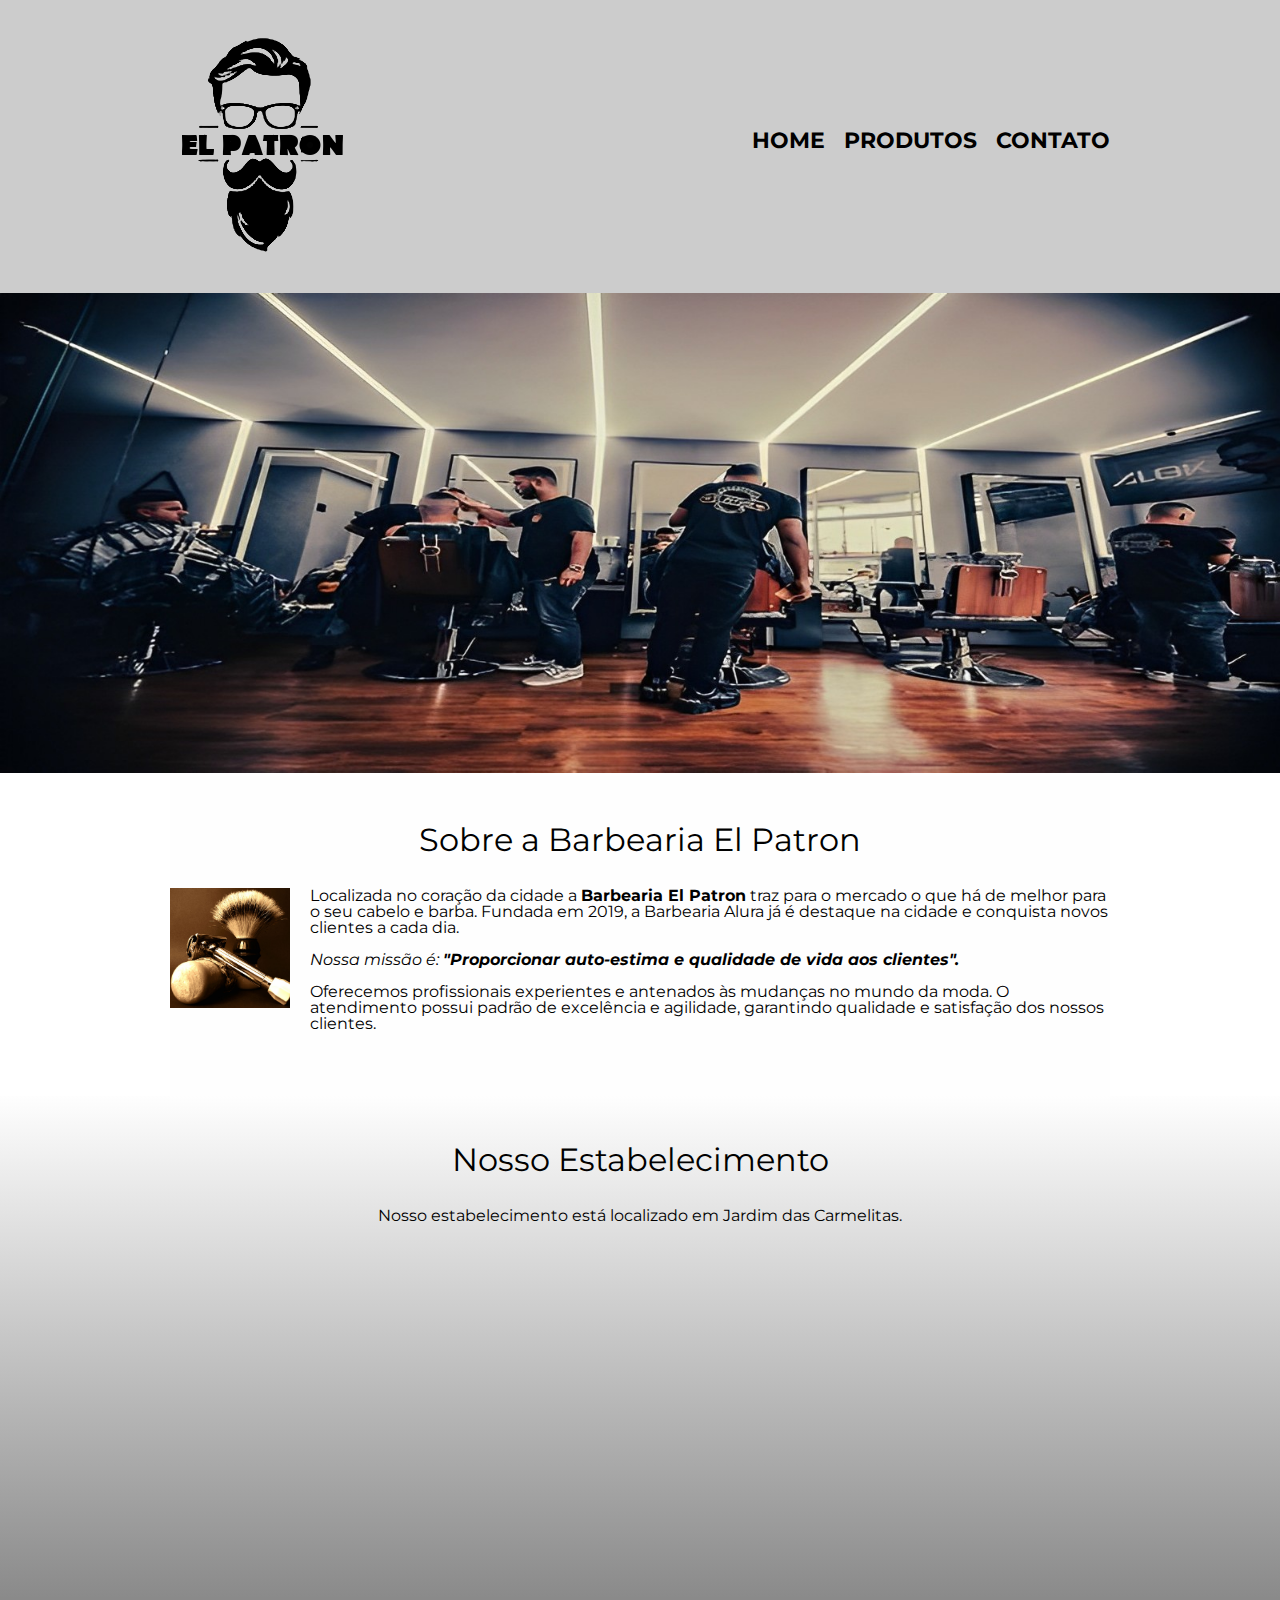
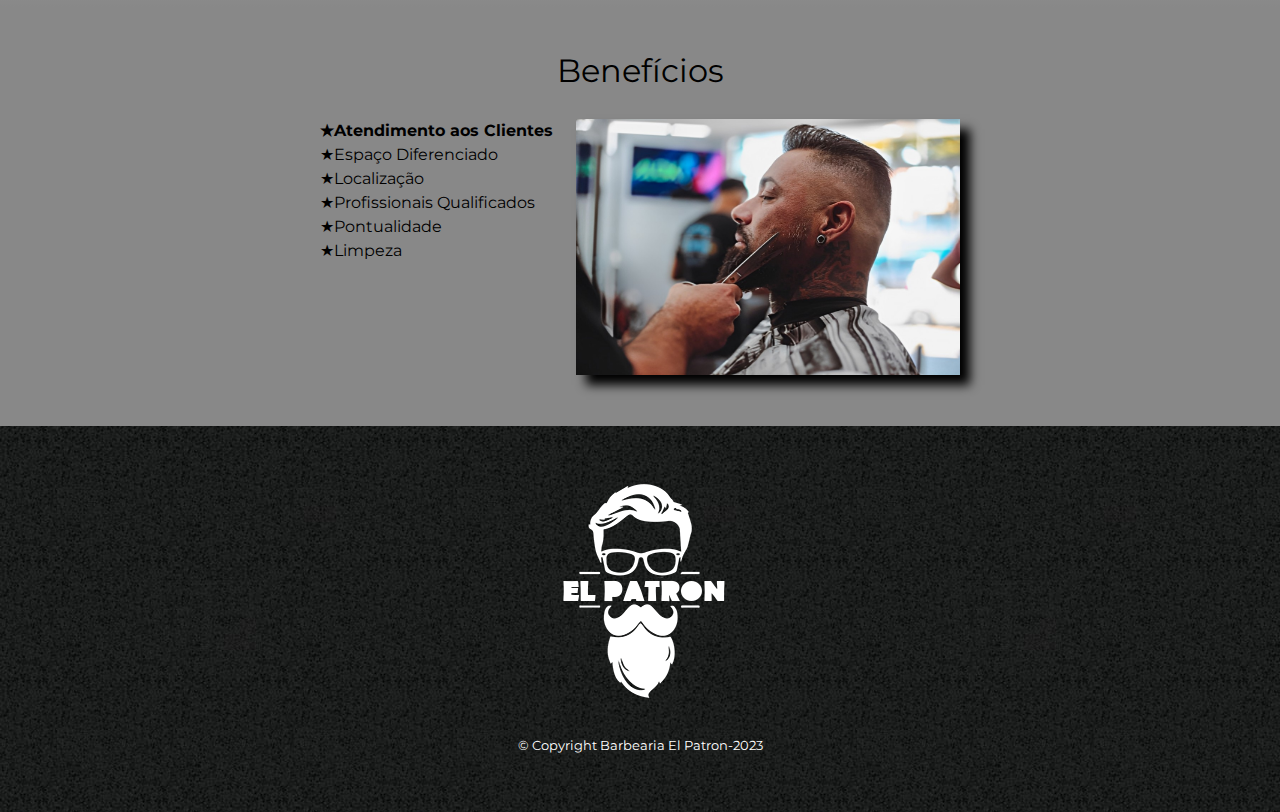
<file: index.html>
<!DOCTYPE html>
<html lang="pt-br">
<head>
    <link rel="stylesheet" href="reset.css">
    <link rel="stylesheet" href="style.css">
    <link rel="preconnect" href="https://fonts.googleapis.com">
    <link rel="preconnect" href="https://fonts.gstatic.com" crossorigin>
    <link href="https://fonts.googleapis.com/css2?family=Montserrat&display=swap" rel="stylesheet">
    <meta charset="UTF-8"> 
    <meta name="viewport" content="width=device-width">
    <meta http-equiv="X-UA-Compatible" content="IE=edge">
    <meta name="viewport" content="width=device-width, initial-scale=1.0">
    <title>Barbearia El Patron</title>
    <style>       
    </style>
</head>
<body>
    <header>
        <div class="caixa">
            <h1><img src="logo.png"></h1>
                <nav>
                    <ul>
                        <li><a href="index.html">Home</a></li>
                        <li><a href="produtos.html">Produtos</a></li>
                        <li><a href="contato.html">Contato</a></li>
                    </ul>
                </nav>
        </div>
</header>
    <img class="banner" src="banner (2).jpg">
    <main>
        <section class="principal" >
            <h2 class="titulo-principal">Sobre a Barbearia El Patron</h2>

            <img  class="utensilios" src="utensilios.jpg" alt="Utensilios de um barbeiro">


            <p>Localizada no coração da cidade a <strong>Barbearia El Patron</strong> traz para o mercado o que há de melhor para o seu cabelo e barba. Fundada em 2019, a Barbearia Alura já é destaque na cidade e conquista novos clientes a cada dia.</p>

            <p id= "missao"><em>Nossa missão é: <strong>"Proporcionar auto-estima e qualidade de vida aos clientes".</strong></em></p>

            <p>Oferecemos profissionais experientes e antenados às mudanças no mundo da moda. O atendimento possui padrão de excelência e agilidade, garantindo qualidade e satisfação dos nossos clientes.</p>
        </section>

        <section class="mapa">
            <h3 class="titulo-principal">Nosso Estabelecimento</h3>
            <p>Nosso estabelecimento está localizado em Jardim das Carmelitas.</p>
            <div class="mapa-conteudo"> <iframe src="https://www.google.com/maps/embed?pb=!1m18!1m12!1m3!1d3656.9752082775685!2d-46.482411685755984!3d-23.56933386777022!2m3!1f0!2f0!3f0!3m2!1i1024!2i768!4f13.1!3m3!1m2!1s0x94ce67637f22e257%3A0xa24a7d7a825bdc38!2sEl%20Patron%20Barbearia!5e0!3m2!1spt-BR!2sbr!4v1676295526043!5m2!1spt-BR!2sbr" width="100%" height="300" style="border:0;" allowfullscreen="" loading="lazy" referrerpolicy="no-referrer-when-downgrade"></iframe>
            </div>    
        </section>
        <section class="beneficios">
            <h3 class="titulo-principal">Benefícios</h3>
            <div class="conteudo-beneficios">  
            <ul class="lista-beneficios">
                <li class="itens">Atendimento aos Clientes</li> 
                <li class="itens">Espaço Diferenciado</li> 
                <li class="itens">Localização</li>
                <li class="itens">Profissionais Qualificados</li> 
                <li class="itens">Pontualidade</li> 
                <li class="itens">Limpeza</li> 
            </ul><img src="beneficios.jpg" class="imagem-beneficios">
        </div>
        </section>
    </main>    
    <footer>
        <img src="logo-branco.png">
        <p class="copyright">&copy; Copyright Barbearia El Patron-2023</p>
    </footer>
</body>
</html>
</file>
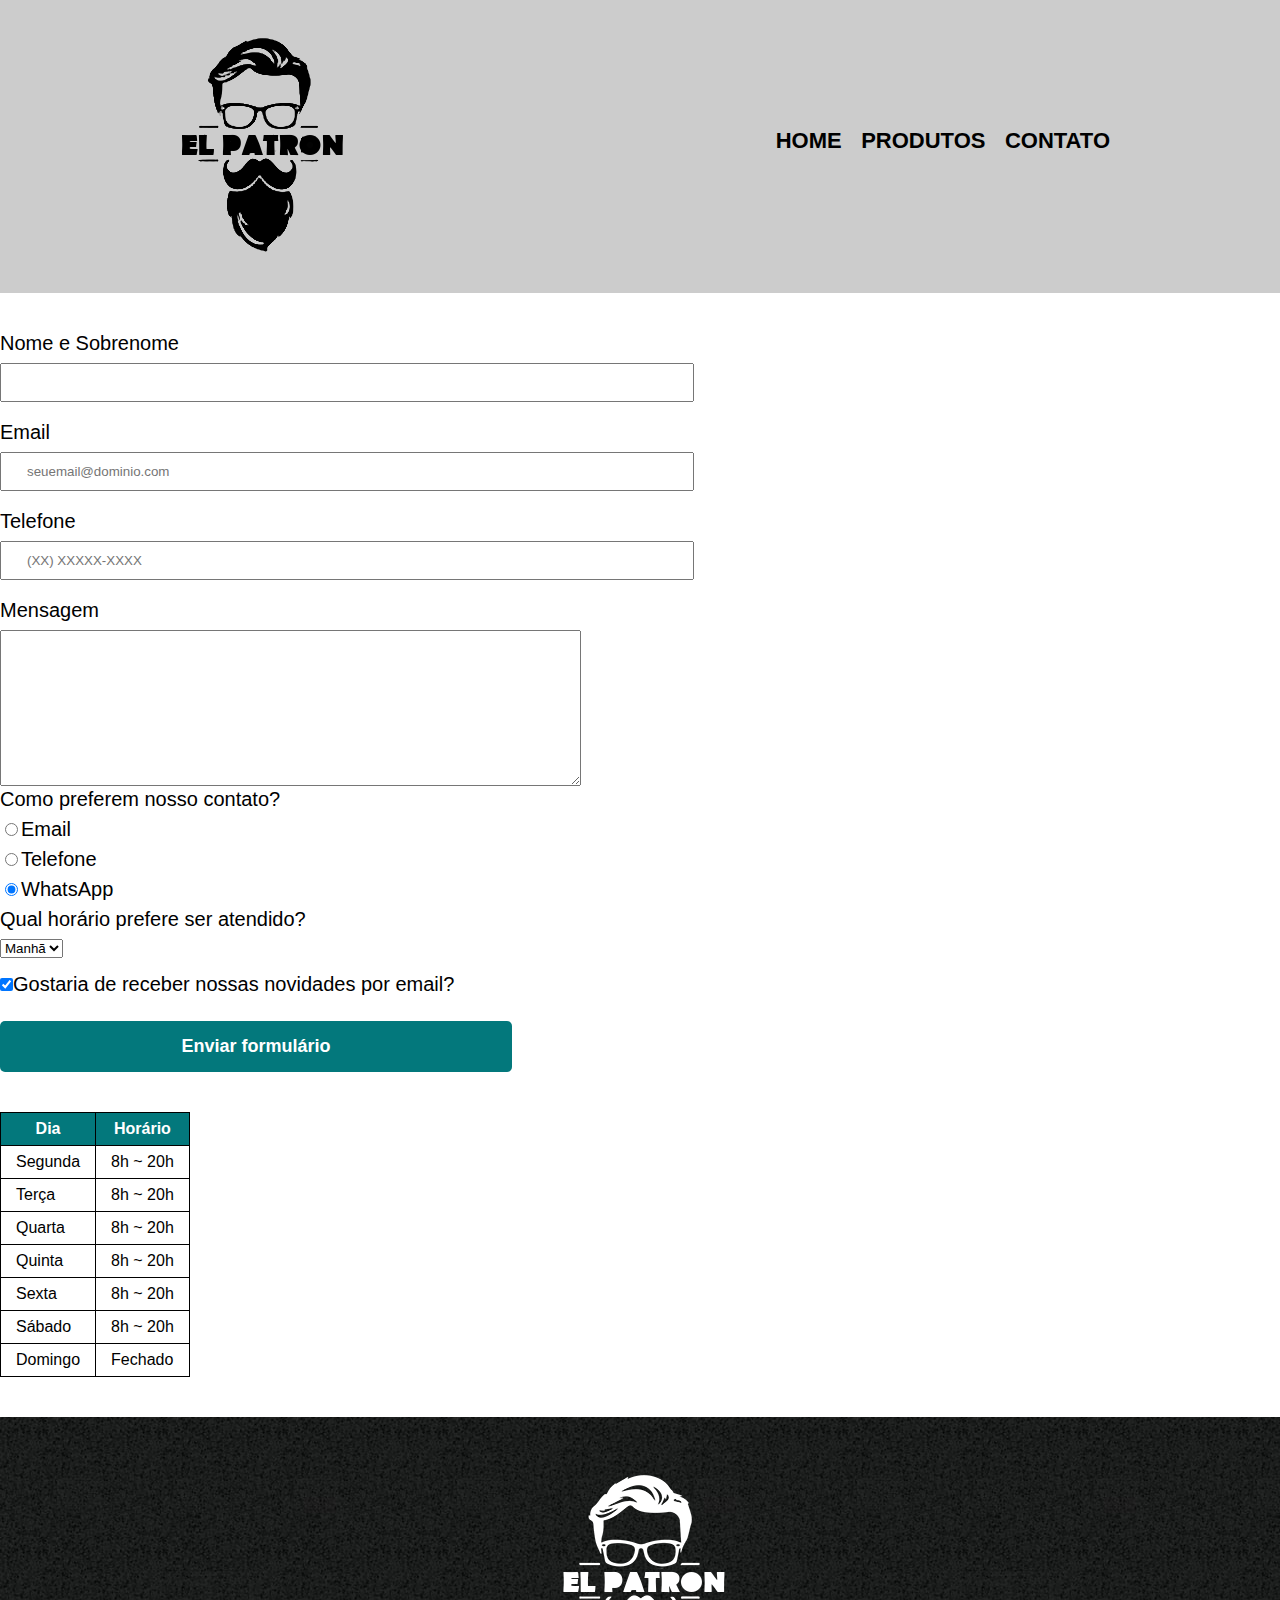
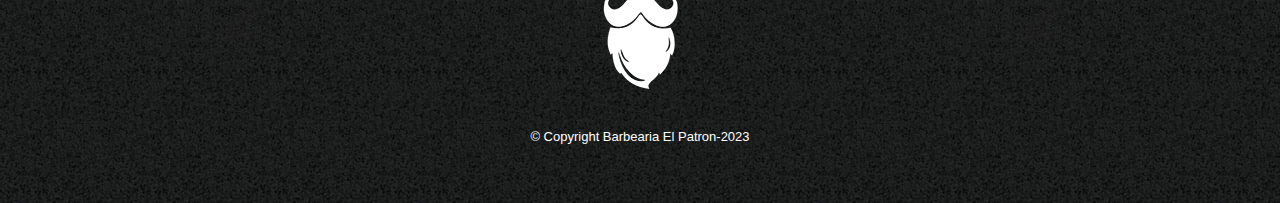
<file: contato.html>
<!DOCTYPE html>
<html lang="pt-br">
<head>
    <meta charset="UTF-8">
    <meta http-equiv="X-UA-Compatible" content="IE=edge">
    <meta name="viewport" content="width=device-width, initial-scale=1.0">
    <title>Contato - Barbearia El Patron</title>
    <link rel="stylesheet" href="reset.css">
    <link rel="stylesheet" href="style.css">
</head>
<body>
    <header>
            <div class="caixa">
                <h1><img src="logo.png" alt="Logo da Barbearia El Patron"></h1>
                    <nav>
                        <ul>
                            <li><a href="index.html">Home</a></li>
                            <li><a href="produtos.html">Produtos</a></li>
                            <li><a href="contato.html">Contato</a></li>
                        </ul>
                    </nav>
            </div>
    </header>
    <main>
        <form>
            <label form="nomesobrenome">Nome e Sobrenome</label>
            <input type="text" id="nomesobrenome" class="input-padrao" required>
            <label form="email">Email</label>
            <input type="email" id="email" class="input-padrao" required placeholder="seuemail@dominio.com">
            <label for="telefone" id="telefone">Telefone</label>
            <input type="tel" id="telefone" class="input-padrao" required placeholder="(XX) XXXXX-XXXX">
            <label for="mensagem">Mensagem</label>
            <textarea cols="70" rows="10" id="mensagem" required></textarea>

                <fieldset>
                    <legend>Como preferem nosso contato?</legend>
                    <label for="radio-email"><input type="radio" name="contato" value="Email" id="radio-email">Email</label>
                    

                    <label for="radio-telefone"><input type="radio" name="contato" value="telefone" id="radio-telefone">Telefone</label>
                    

                    <label for="radio-whatsapp"><input type="radio" name="contato" value="WhatsApp" id="radio-whatsapp" checked>WhatsApp</label> 
                    
                </fieldset>
                <fieldset>
                <legend>Qual horário prefere ser atendido?</legend>
                <select>
                    <option>Manhã</option>
                    <option>Tarde</option>
                    <option>Noite</option>
                </select>
                </fieldset>
                 <label><input type="checkbox" class="checkbox" checked>Gostaria de receber nossas novidades por email?</label>
            
                <input type="submit" value="Enviar formulário" class="enviar">         
        </form>

        <table>
            <thead>
                <tr>
                    <th>Dia</th>
                    <th>Horário</th>
                </tr>
            </thead>
            <tbody>
                <tr>
                    <td>Segunda</td>
                    <td>8h ~ 20h</td>
                </tr>
                <tr>
                    <td>Terça</td>
                    <td>8h ~ 20h</td>
                </tr>
                <tr>
                    <td>Quarta</td>
                    <td>8h ~ 20h</td>
                </tr>
                <tr>
                    <td>Quinta</td>
                    <td>8h ~ 20h</td>
                </tr>
                <tr>
                    <td>Sexta</td>
                    <td>8h ~ 20h</td>
                </tr>
                <tr>
                    <td>Sábado</td>
                    <td>8h ~ 20h</td>
                <tr>
                    <td>Domingo</td>
                    <td>Fechado</td>
                </tr>
                </tr>
            </tbody>
        </table>

    </main>
    <footer>
        <img src="logo-branco.png" alt="Logo da Barbearia El Patron">
        <p class="copyright">&copy; Copyright Barbearia El Patron-2023</p>
    </footer>
</body>
</html>
</file>
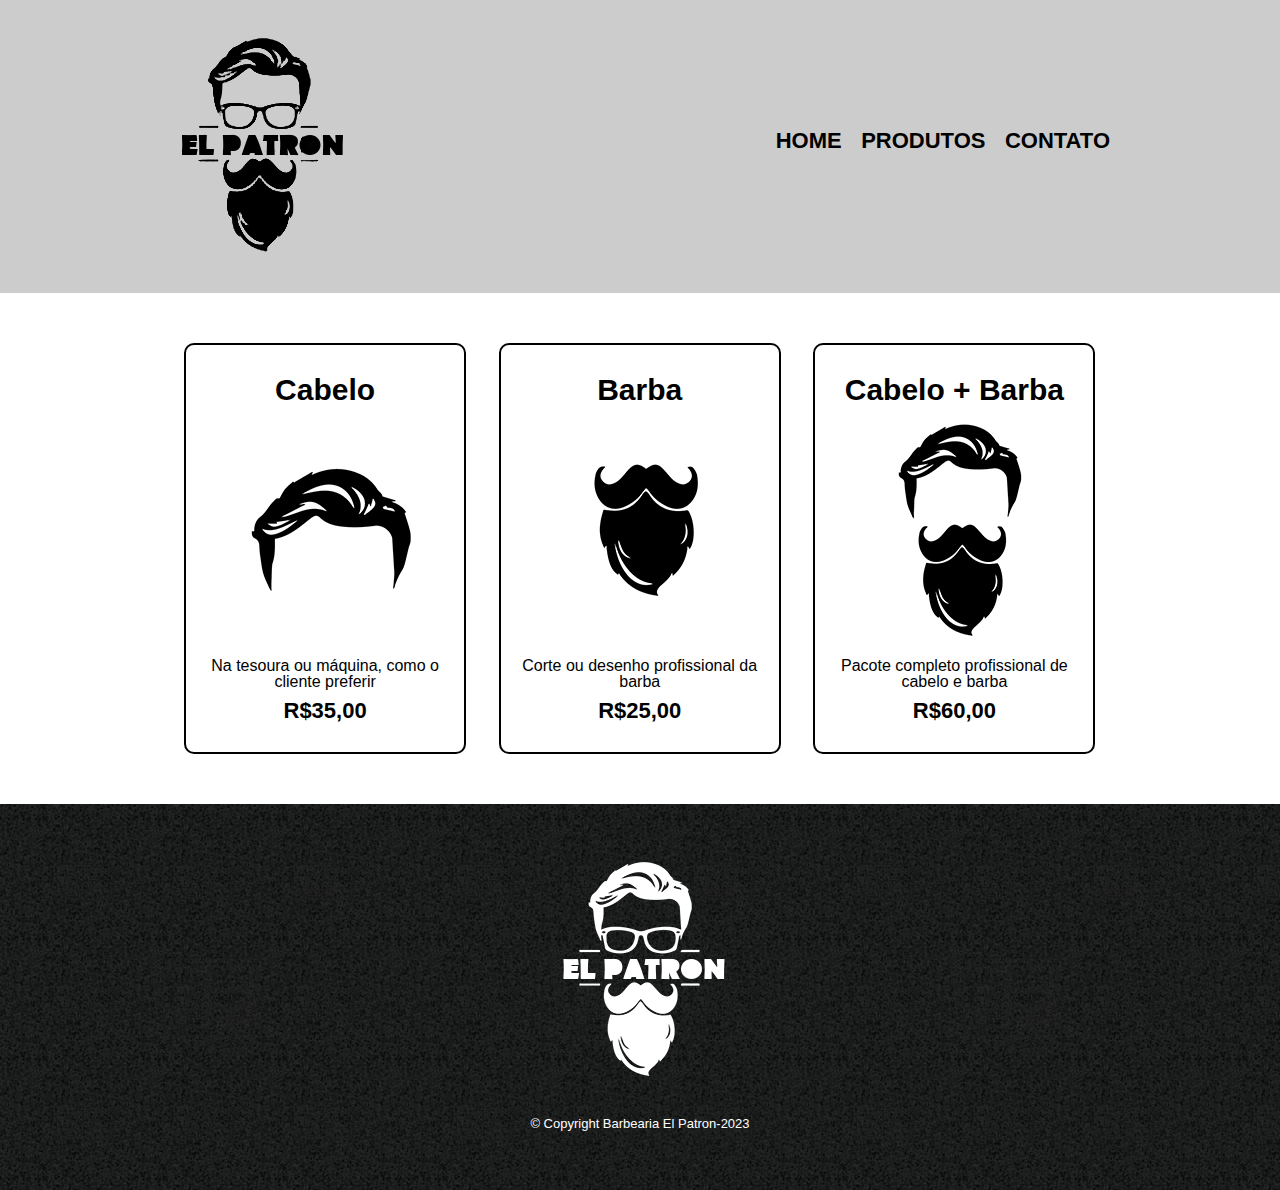
<file: produtos.html>
<!DOCTYPE html>
<html lang="pt-br">
<head>
    <meta charset="UTF-8">
    <meta http-equiv="X-UA-Compatible" content="IE=edge">
    <meta name="viewport" content="width=device-width, initial-scale=1.0">
    <title>Produtos - Barbearia El Patron</title>
    <link rel="stylesheet" href="reset.css">
    <link rel="stylesheet" href="style.css">
</head>
<body>
    <header>
            <div class="caixa">
                <h1><img src="logo.png"></h1>
                    <nav>
                        <ul>
                            <li><a href="index.html">Home</a></li>
                            <li><a href="produtos.html">Produtos</a></li>
                            <li><a href="contato.html">Contato</a></li>
                        </ul>
                    </nav>
            </div>
    </header>
    <main>
        <ul class="produtos">
            <li>
                <h2>Cabelo</h2>
                <img src="cabelo.jpg">
                <p class="produto-descricao">Na tesoura ou máquina, como o cliente preferir</p>
                <p class="produto-preco">R$35,00</p>
            </li> 
            <li>
                <h2>Barba</h2>
                <img src="barba.jpg">
                <p class="produto-descricao">Corte ou desenho profissional da barba </p>
                <p class="produto-preco">R$25,00</p>
            </li>
            <li>
                <h2>Cabelo + Barba</h2>
                <img src="cabelo+barba.jpg">
                <p class="produto-descricao">Pacote completo profissional de cabelo e barba</p>
                <p class="produto-preco">R$60,00</p>
            </li>
        <ul>

    </main>

    <footer>
        <img src="logo-branco.png">
        <p class="copyright">&copy; Copyright Barbearia El Patron-2023</p>
    </footer>
</body>
</html>
</file>
<file: style.css>
body {
    font-family: 'Montserrat', sans-serif;
}
header {
    background: #cccccc;
    padding: 20px 0;
}
.caixa {
    position: relative;
    width: 940px;
    margin: 0 auto ;
}
nav {
    position: absolute;
    top: 110px;
    right: 0;
}

nav li {
    display: inline;
    margin: 0 0 0 15px ;
}
nav a {
    text-transform: uppercase;
    color: black;
    font-weight: bold;
    font-size: 22px;
    text-decoration: none;
}

nav a:hover {
    color: #03787c;
    text-decoration: underline;
}
.produtos {
    width: 940px;
    margin: auto;
    padding: 50px 0;
}
.produtos li {
    display: inline-block;
    text-align: center;
    width: 30%;
    vertical-align: top;
    margin: 0 1.5%;
    padding: 30px 20px;
    box-sizing: border-box;
    border: 2px solid #000000;
    border-radius: 10px; 
}
.produtos li:hover {
    border-color: #03787c;
}
.produtos li:active {
    border-color: #088c19;
}
.produtos li:hover h2 {
    font-size: 34px;
}
.produtos h2 {
    font-size: 30px;
    font-weight: bold;
}
.prouto-descricao {
   font-size: 18px;

}
.produto-preco {
    font-size: 22px;
    font-weight: bold;
    margin-top: 10px;
}
footer {
    text-align: center;
    background: url(bg.jpg);
    padding: 40px 0;
}

.copyright {
    color: white;
    font-size: 13px;
    margin: 20px;
}
form {
    margin: 40px 0;
}
form label , form legend {
    display: block;
    font-size: 20px;
    margin: 0 0 10px;
}
.input-padrao {
    display: block;
    margin: 0 0 20px;
    padding: 10px 25px;
    width: 50%;
}
.checkbox {
    margin: 20px 0 ;
}
.enviar {
    width: 40%;
    padding: 15px 0;
    background-color: #03787c;
    color: white;
    font-weight: bold;
    font-size: 18px;
    border: none;
    border-radius: 5px;
    transition: 1s ;
    cursor: pointer;
}

.enviar:hover {
    background: #004b4e;
    transform: scale(1.2); 
}
table {
    margin: 20px 0 40px;
}
thead {
    background-color: #03787c;
    color: white;
    font-weight: bold;
}
td , th {
    border: 1px solid black;
    padding: 8px 15px;
}

/* css da página  */
.banner {
    width: 100%;
}
.titulo-principal   {
    text-align: center;
    font-size: 2em;
    margin: 0 0 1em;
    clear: left;
}
.principal {
    padding: 3em 0;
    background: #fefefe;
    width: 940px;
    margin: 0 auto;
}
.principal p {
    margin: 0 0 1em;
}
.principal strong {
    font-weight: bold;
}
.principal em {
    font-style: italic; 
}
.utensilios {
    width: 120px;
    float: left;    
    margin: 0 20px 20px 0;
}
.mapa-conteudo{
    width: 940px;
    margin: 0 auto;
}
.mapa {
    padding: 3em 0;
    background: linear-gradient(#fefefe , #888888);
}
.mapa p {
    margin: 0 0 2em;
    text-align: center;
}

.beneficios {
    padding: 3em 0;
    background: #888888;
}
.conteudo-beneficios {
    width: 640px;
    margin: auto;
}
.lista-beneficios {
    width: 40%;
    display: inline-block;
    vertical-align: top;
}
.itens {
    line-height: 1.5;
}
.itens:first-child {
    font-weight: bolder;
}
.itens::before {
   content: "\2605";
}
.imagem-beneficios {
    width: 60%;
    opacity: 1;
    transition: 400ms;
    box-shadow: 10px 10px 10px #000000;
}
@media screen and (max-width: 480px) {
    .caixa , .principal , .conteudo-beneficios, .mapa-conteudo{
        width: auto;
    }
    h1 {
        text-align: center;
    }
    nav {
        position: static;
    }
    .lista-beneficios, .imagem-beneficios {
        width: 100%;
    }
    
}
</file>
